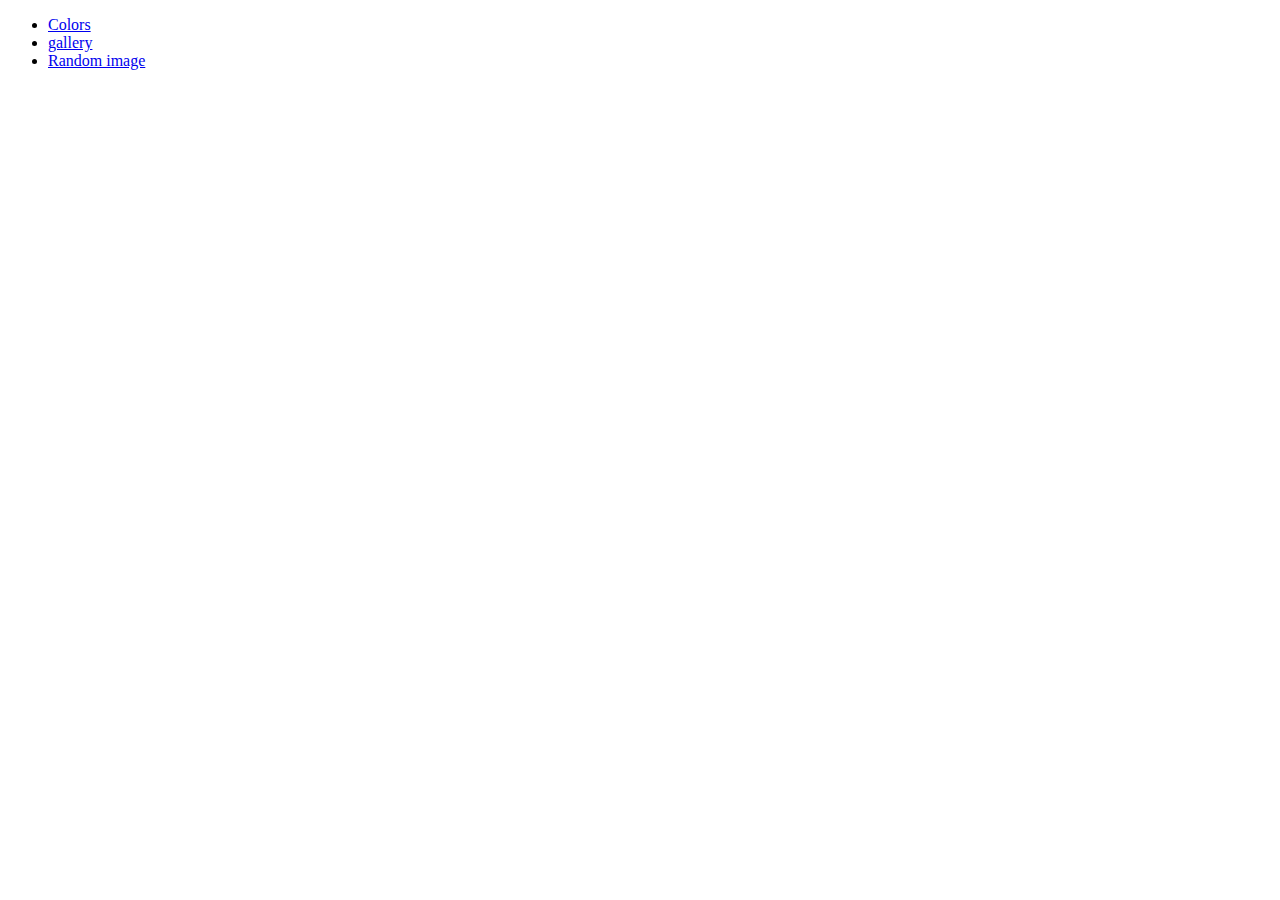
<file: index.html>
<!DOCTYPE html>
<html lang="en">
<head>
    <meta charset="UTF-8">
    <meta http-equiv="X-UA-Compatible" content="IE=edge">
    <meta name="viewport" content="width=device-width, initial-scale=1.0">
    <title>JS Sandbox</title>
    
</head>
<body>

    <div class="container">
        <ul>
            <li><a href="colors.html">Colors</a></li>
            <li><a href="gallery.html">gallery</a></li>
            <li><a href="random-image.html">Random image</a></li>
        </ul>

    </div>
    
</body>
</html>
</file>
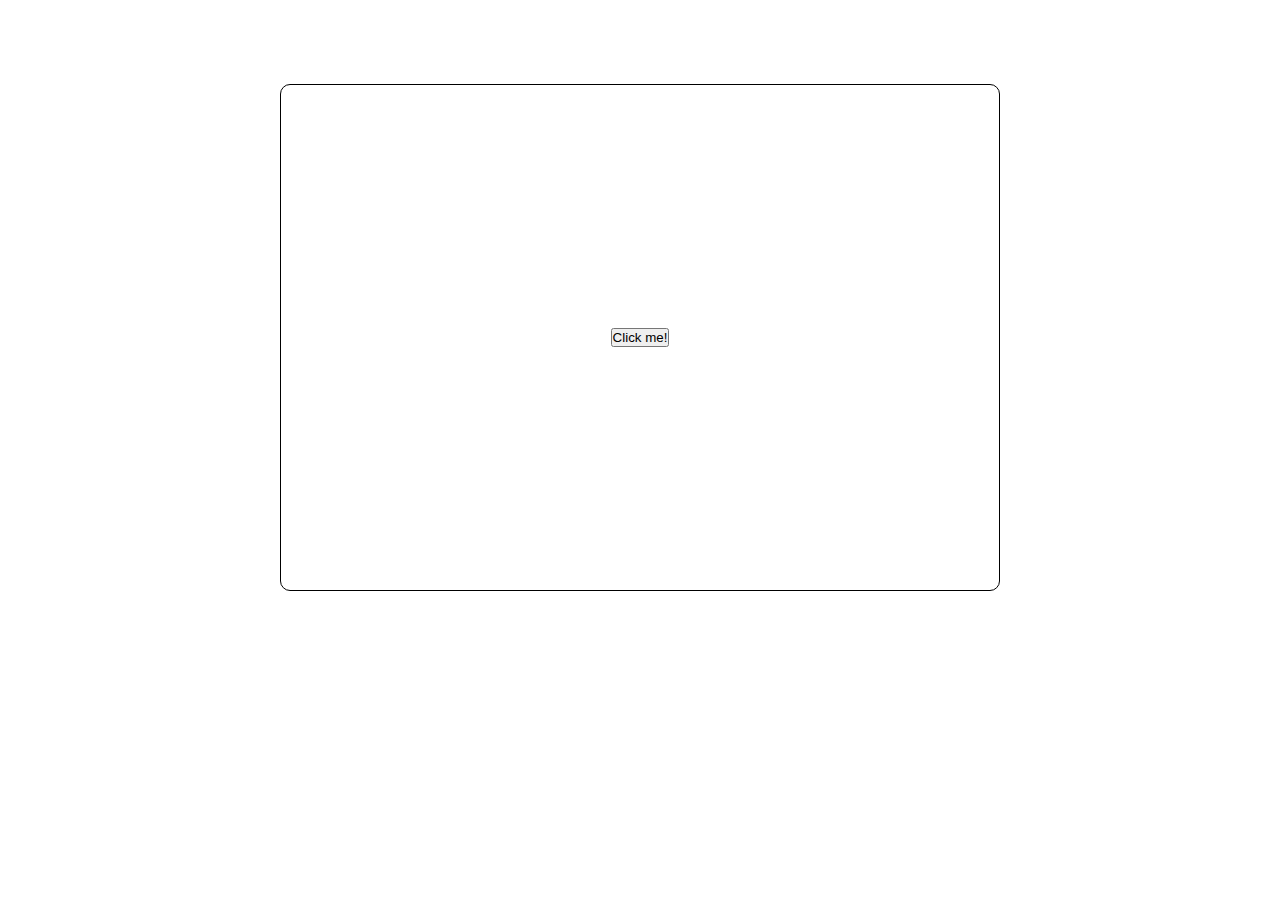
<file: colors.html>
<!DOCTYPE html>
<html lang="en">
<head>
    <meta charset="UTF-8">
    <meta http-equiv="X-UA-Compatible" content="IE=edge">
    <meta name="viewport" content="width=device-width, initial-scale=1.0">
    <title>Random Colors</title>
    <link rel="stylesheet" href="css/colors.css">
</head>
<body>

    <div class="container">
        <div class="box-container">
            <div class="box">
                <button>Click me!</button>

            </div>

        </div>

    </div>
    
<script src="js/colors.js"></script>

</body>
</html>
</file>
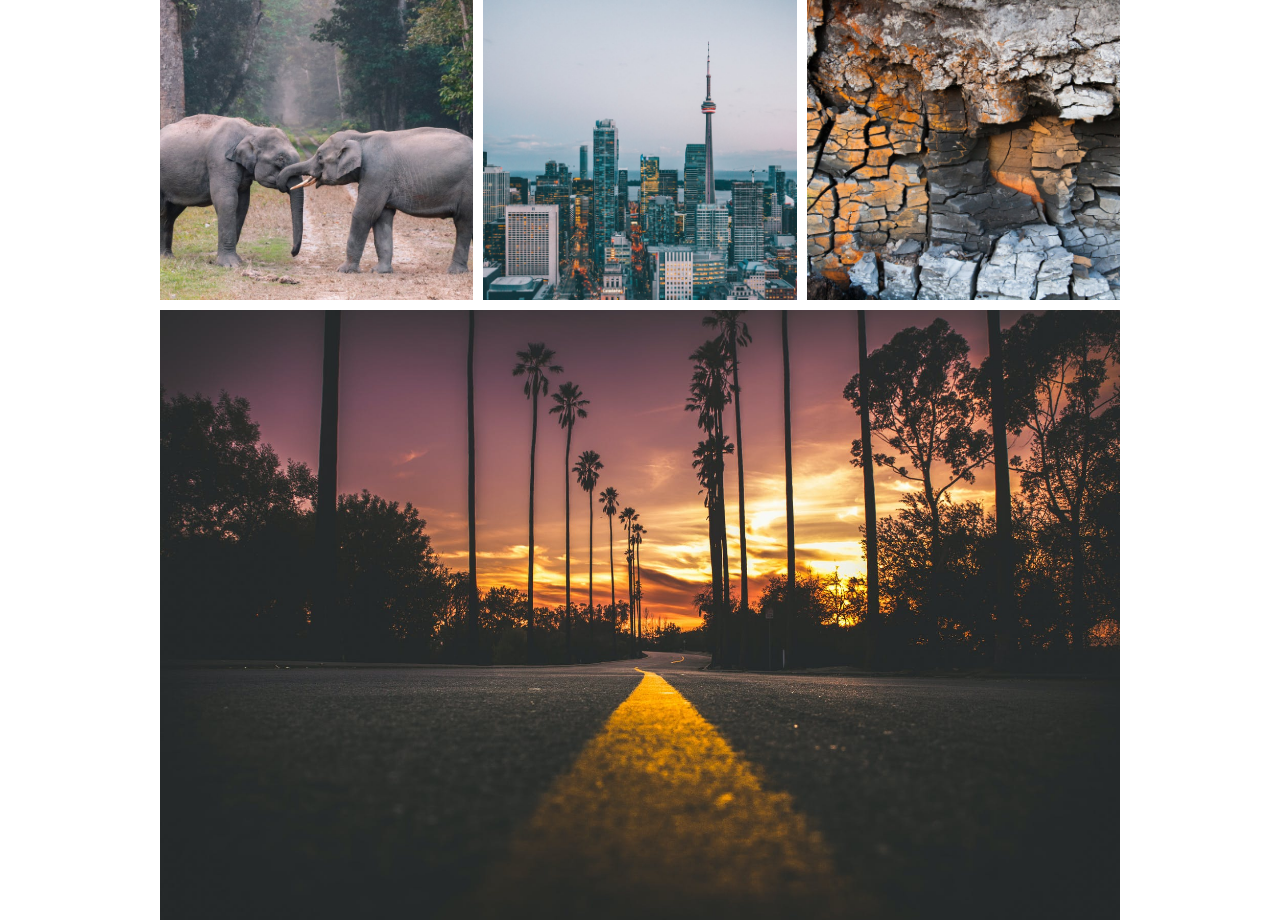
<file: gallery.html>
<!DOCTYPE html>
<html lang="en">
<head>
    <meta charset="UTF-8">
    <meta http-equiv="X-UA-Compatible" content="IE=edge">
    <meta name="viewport" content="width=device-width, initial-scale=1.0">
    <title>JS Gallery</title>
    <link rel="stylesheet" href="css/images.css">
</head>
<body>

    <div class="container">
        <div class="gallery">
            <div class="gallery-image gallery-image1">
                <img src="img/Pilt1.jpeg" alt="">
            </div>

            <div class="gallery-image gallery-image2">
                <img src="img/Pilt2.jpeg" alt="">
            </div>

            <div class="gallery-image gallery-image3">
                <img src="img/Pilt3.jpeg" alt="">
            </div>

            <div class="gallery-image gallery-image4">
                <img src="img/Pilt4.jpeg" alt="">
            </div>

        </div>
    </div>
    
    <script src="js/images.js"></script>
</body>
</html>
</file>
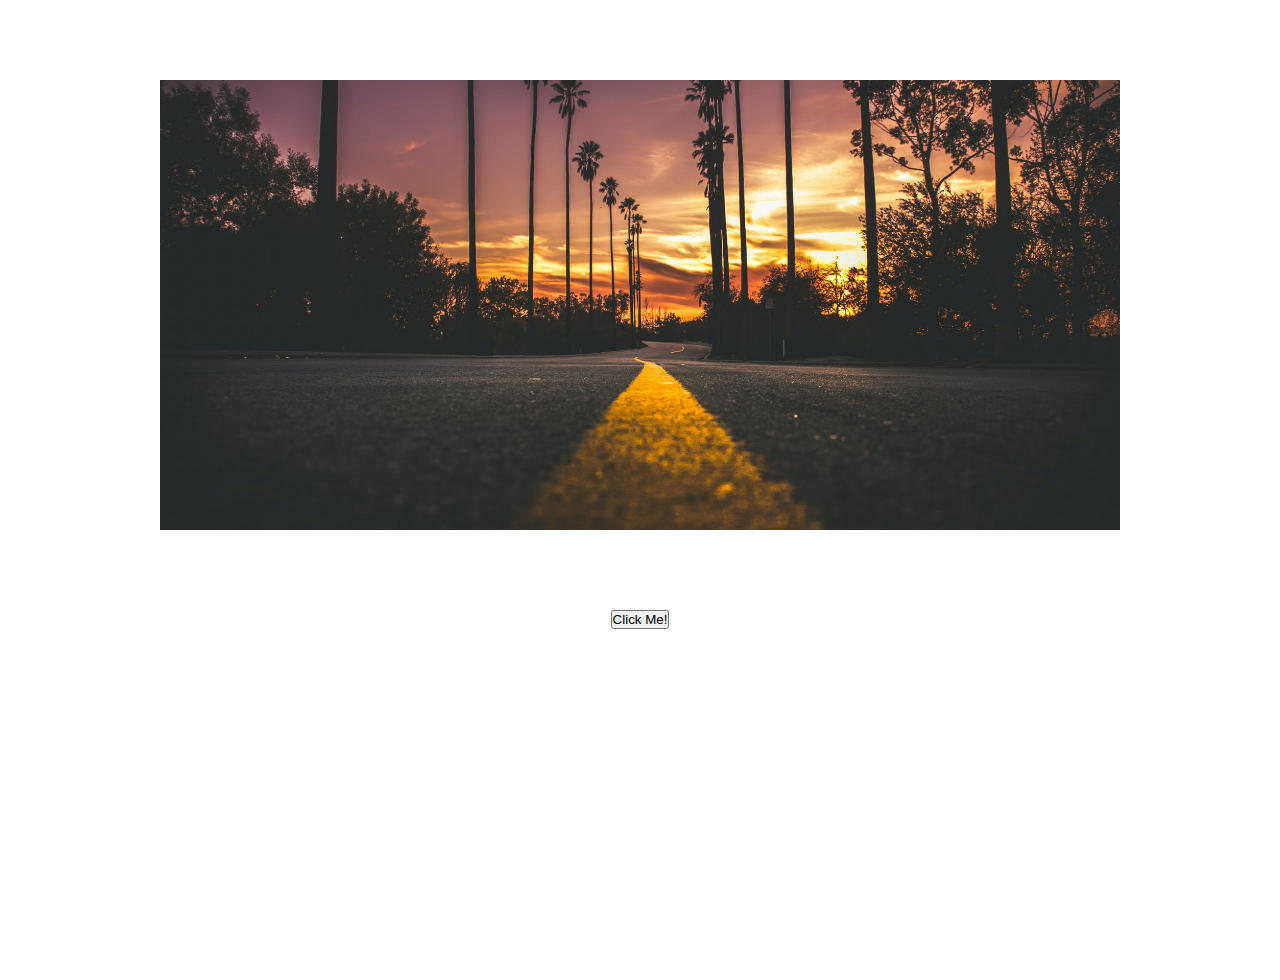
<file: random-image.html>
<!DOCTYPE html>
<html lang="en">
<head>
    <meta charset="UTF-8">
    <meta http-equiv="X-UA-Compatible" content="IE=edge">
    <meta name="viewport" content="width=device-width, initial-scale=1.0">
    <title>Random Image</title>
    <link rel="stylesheet" href="css/randomimage.css">
</head>
<body>
    
    <div class="container">
        <div class="image-container">
            <img src="img/Pilt4.jpeg" alt="">
        </div>
        <button>Click Me!</button>
    </div>
    
    <script src="js/randomImage.js"></script>
</body>
</html>
</file>
<file: css/colors.css>
* {
    box-sizing: border-box;
    margin: 0;
    padding: 0;
}

.box-container {
    height: 75vh;
    display: flex;
    margin: 0 auto;
    width: 75%;
    align-items: center;
    justify-content: center;
}

.box {
    border: 1px solid black;
    align-items: center;
    display: flex;
    justify-content: center;
    border-radius: 10px;
    margin: 0 auto;
    width: 75%;
    height: 75%;
}
</file>
<file: css/images.css>
* {
    box-sizing: border-box;
    margin: 0;
    padding: 0;
}

.gallery {
    display: grid;
    gap: 10px;
    height: 95%;
    grid-template-columns: repeat(3, 1fr);
    grid-template-rows: repeat(3, 300px);
    margin: 0 auto;
    width: 75%;
}

.gallery-image img {
    height: 100%;
    object-fit: cover;
    width: 100%;
}

.gallery-image4 {
    grid-column: 1/4;
    grid-row: 2/4;
}
</file>
<file: css/randomimage.css>
* {
    margin: 0;
    padding: 0;
    box-sizing: border-box;
}

.container {
    height: 100vh;
    text-align: center;
}

.image-container {
    height: 50%;
    margin: 5rem auto;
    width: 75%;
}

img {
    object-fit: cover;
    height: 100%;
    width: 100%;
}
</file>
